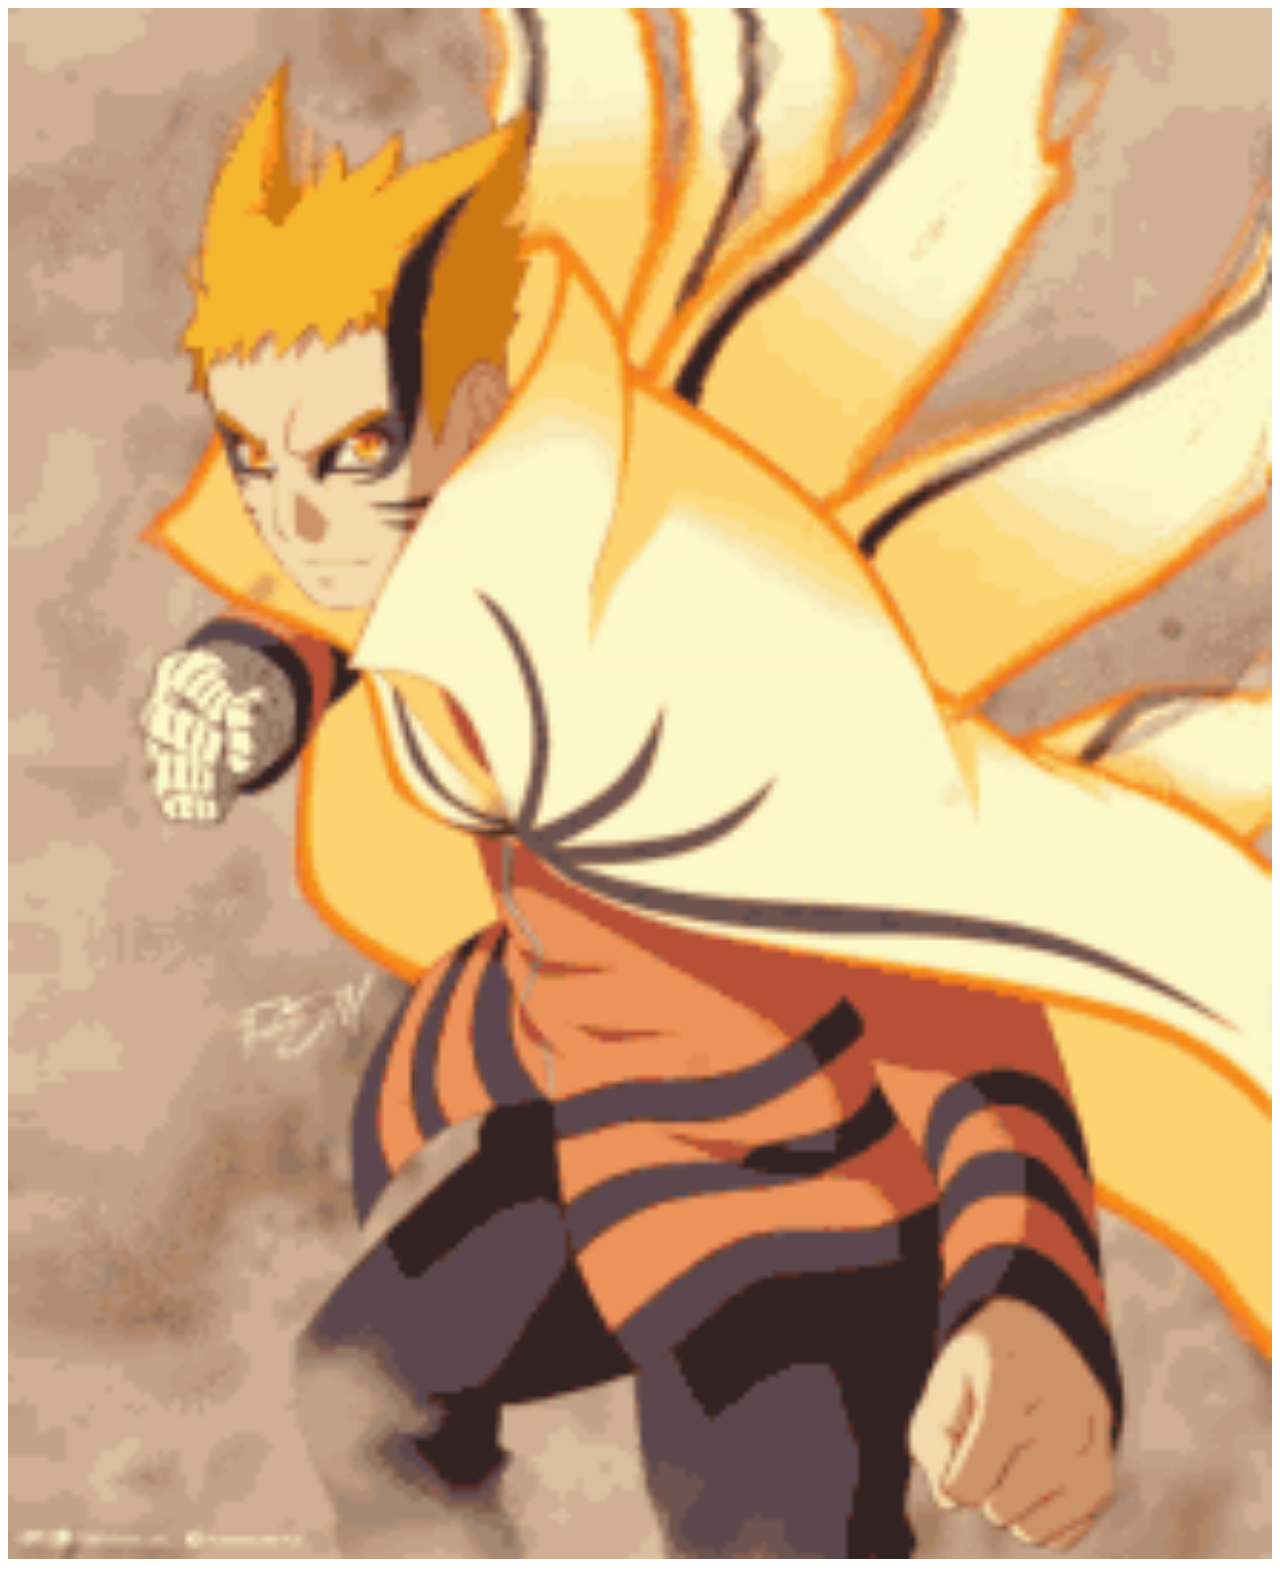
<file: check-out.html>
<!DOCTYPE html>
<html lang="en">
<head>
    <meta charset="UTF-8">
    <meta http-equiv="X-UA-Compatible" content="IE=edge">
    <meta name="viewport" content="width=device-width, initial-scale=1.0">
    <title>Check-out</title>
</head>
<body>
    <div>
        <img src="./images/naruto-gif.gif" alt="naruto" width="100%">
    </div>
</body>
</html>
</file>
